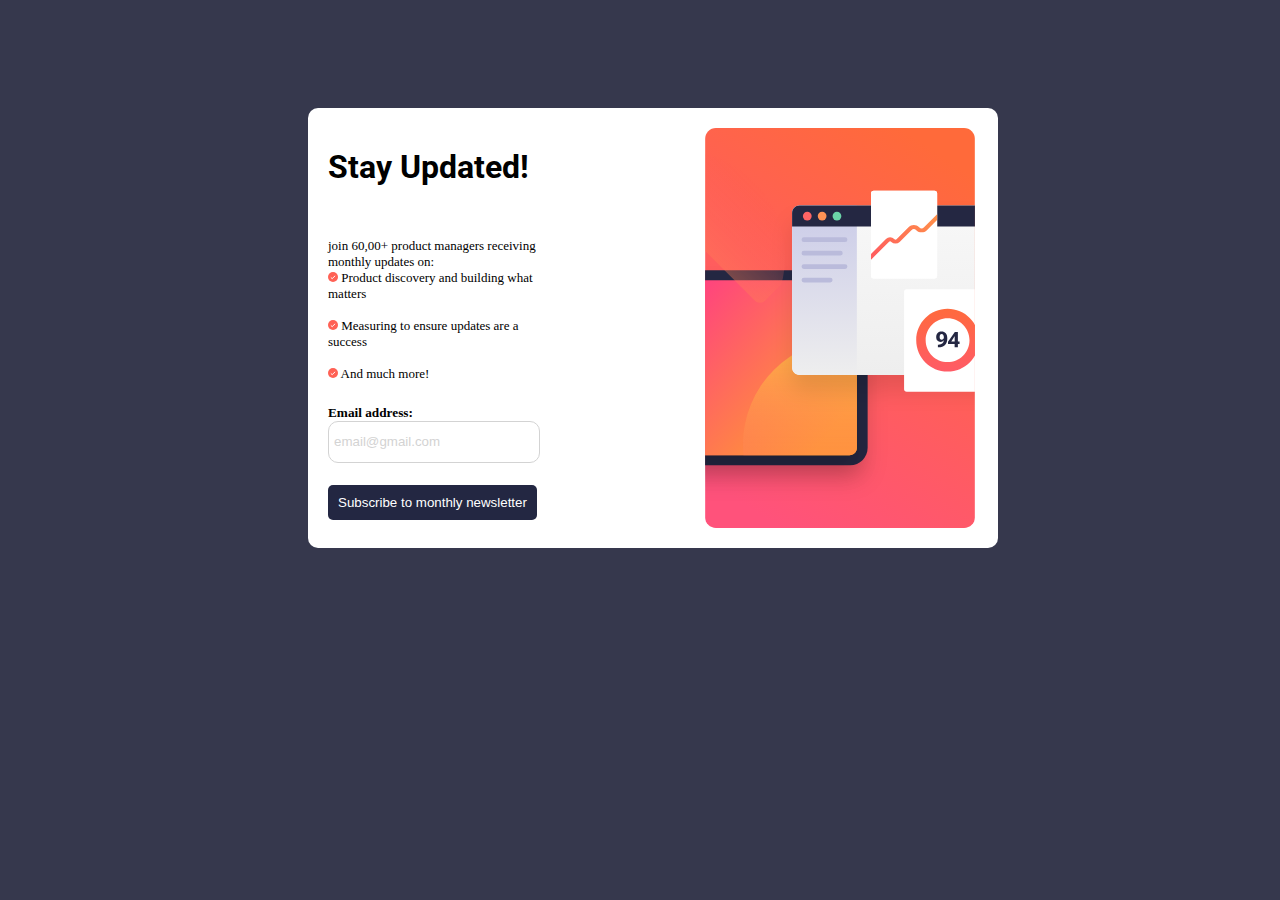
<file: Index.html>
<!DOCTYPE html>
<html lang="en">
<head>
    <meta charset="UTF-8">
    <meta name="viewport" content="width=device-width, initial-scale=1.0">
    <title>Document</title>
    <link rel="stylesheet" href="./style.css">
    <link rel="preconnect" href="https://fonts.googleapis.com">
    <link rel="preconnect" href="https://fonts.gstatic.com" crossorigin>
    <link href="https://fonts.googleapis.com/css2?family=Roboto:wght@400;700&display=swap" rel="stylesheet">
</head>
<body class="bdy">
    <div id="d1" class="d1">
        
        <div class="d2">
            <div><img class="mobile" src="./RES/images/illustration-sign-up-mobile.svg" alt=""></div>
            <h1>Stay Updated!</h1>
            <br>
            <p>join 60,00+ product managers receiving monthly updates on:<br>   
               <img class="img" src="./RES/images/icon-list.svg"> Product discovery and building what matters<br>
              <br> <img class="img" src="./RES/images/icon-list.svg"> Measuring to ensure updates are a success<br>
              <br> <img class="img" src="./RES/images/icon-list.svg">  And much more!<br>
            </p>
            <h5>Email address:
            <input value="email@gmail.com" class="email" type="email"></h5>
            <button class="button" onclick="Thankyou()"> Subscribe to monthly newsletter</button>
        </div>
        <div class="d3">
            <img class="img2" src="./RES/images/illustration-sign-up-desktop.svg">
        </div>
     </div>
        <div id="thankyou" class="thankyou">
            <img class="img3" src="./RES/images/icon-success.svg"> 

           <h1 class="h1"> Thanks for subscribing!</h1>
           <p class="p2"> A confirmation email has been sent to
            <br> ash@loremcompany.com. Please open it and click 
            <br>the button inside to confirm your subscription.
           </p>
            <button onclick="btn2()" class="btn2">Dismiss message</button>
        </div>

      <script src="./index.js"></script>
</body>
</html>
</file>
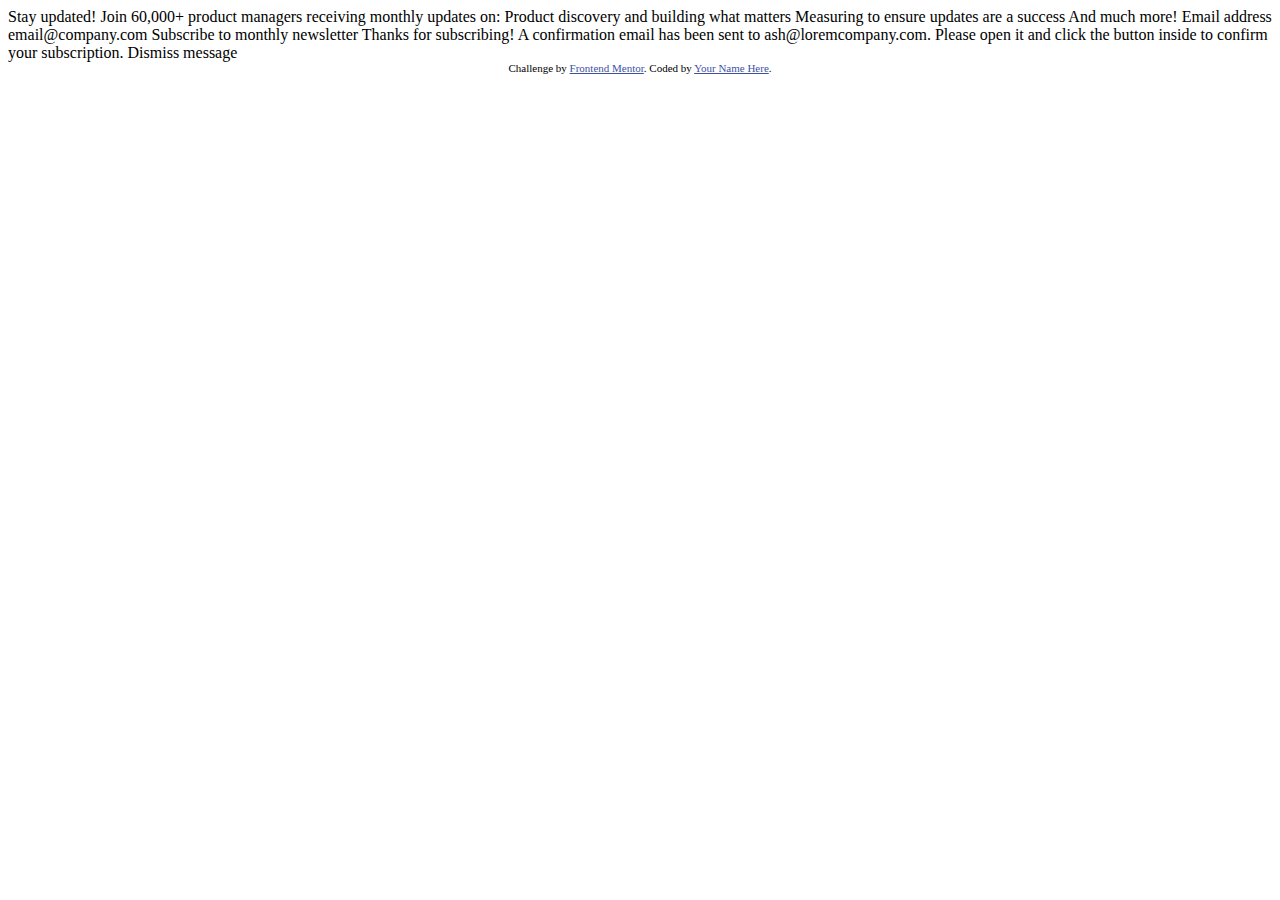
<file: newsletter-sign-up-with-success-message-main/index.html>
<!DOCTYPE html>
<html lang="en">
<head>
  <meta charset="UTF-8">
  <meta name="viewport" content="width=device-width, initial-scale=1.0"> <!-- displays site properly based on user's device -->

  <link rel="icon" type="image/png" sizes="32x32" href="./assets/images/favicon-32x32.png">
  
  <title>Frontend Mentor | Newsletter sign-up form with success message</title>

  <!-- Feel free to remove these styles or customise in your own stylesheet 👍 -->
  <style>
    .attribution { font-size: 11px; text-align: center; }
    .attribution a { color: hsl(228, 45%, 44%); }
  </style>
</head>
<body>

  <!-- Sign-up form start -->

  Stay updated!

  Join 60,000+ product managers receiving monthly updates on:

  Product discovery and building what matters
  Measuring to ensure updates are a success
  And much more!

  Email address
  email@company.com

  Subscribe to monthly newsletter

  <!-- Sign-up form end -->

  <!-- Success message start -->

  Thanks for subscribing!

  A confirmation email has been sent to ash@loremcompany.com. 
  Please open it and click the button inside to confirm your subscription.

  Dismiss message

  <!-- Success message end -->
  
  <div class="attribution">
    Challenge by <a href="https://www.frontendmentor.io?ref=challenge" target="_blank">Frontend Mentor</a>. 
    Coded by <a href="#">Your Name Here</a>.
  </div>
</body>
</html>
</file>
<file: style.css>
.d1 {
    padding: 20px;
    background-color:white;
    width: 650px;
    height: 400px;
    margin-left: 300px;
    margin-top: 100px;
    display: flex;
    border-radius: 10px;
}


.mobile{
    display: none;
}

.email {
    background-color: transparent;
    width: 200px;
    height: 30px;
    border-radius: 10px;
    border: 1px solid lightgray;
    padding: 5px;
    color: lightgray;
    cursor: pointer;
}

.button {
    color: white;
    background-color:rgb(35, 39, 66);
    cursor: pointer;
    border-radius: 5px;
    padding: 10px;
    border: 1px;
}
.button:hover {
    color: white;
    background-image: linear-gradient(to right, #ff6740 10%, #ff5478 90%);
    cursor: pointer;
    border-radius: 5px;
    padding: 10px;
    border: 1px;
}

.img {
    width: 10px;
    height: 10px;
}

h1 {
    font-family: 'Roboto', sans-serif;
    font-size: xx-large;
    margin-top: 20px;
}

.img2 {
width: 600px;
height: 400px;
border-bottom-left-radius: 20px;
border-bottom-right-radius: 20px;
border-top-right-radius: 1px;
}

.bdy {
    background-color: rgb(54, 56, 77);
    display: flex;
}
p{
    font-size: small;
}
.thankyou {
    background-color: white;
    width: 400px;
    height: 300px;
    display: none;
    border-radius: 20px;
    margin-left: 400px;
    margin-top: 200px;
    padding: 20px;
}

.btn2 {
    background-color:rgb(35, 39, 66);
    width: 300px;
    border-radius: 5px;
    padding: 15px;
    margin-left: 45px;
    color: white;
    cursor: pointer;
}

.btn2:hover {
    background-image:linear-gradient(to left, #ff6740 10%, #ff5478 90%);
    width: 300px;
    border-radius: 5px;
    padding: 15px;
    margin-left: 45px;
    color: white;
}
.h1 {
    color: rgb(40, 44, 71);
    margin-left: 50px;
font-family: Arial, Helvetica, sans-serif;
font-size: xx-large;
}

.p2 {
    margin-left: 50px;
    margin-top: 20px;
    font-size: small;
}

.img3 {
    width: 40px;
    height: 40px;
    margin-left: 40px;
    margin-top: 20px;
}

/* .thankyou {

} */

@media screen and (max-width: 376px) {
    .d1 {
        padding: 20px;
        background-color:white;
        width: 195px;
        height: 600px;
        border-radius: 10px;
    }

    
    .email {
        background-color: transparent;
        width: 180px;
        height: 30px;
        border-radius: 10px;
        border: 1px solid lightgray;
        padding: 5px;
        color: lightgray;
        cursor: pointer;
        
    }
    
    .button{
        color: white;
        background-color:rgb(35, 39, 66);
        cursor: pointer;
        border-radius: 5px;
        padding: 10px;
        border: 1px;
    }

    h1 {
        font-family: 'Roboto', sans-serif;
        font-size: xx-large;
        margin-top: 20px;
    }

    .img2 {
        width: 600px;
        height: 400px;
        border-bottom-left-radius: 20px;
        border-bottom-right-radius: 20px;
        border-top-right-radius: 1px;
        display: none;
        }

        .mobile{
            display: flex;
            width: 200px;
        }
        .thankyou {
            background-color: white;
            width: 400px;
            height: 300px;
            display: none;
            border-radius: 20px;
            margin-left: 0px;
            margin-top: 90px;
            padding: 20px;
        }

    /*.bdy {
        background-color: rgb(54, 56, 77);
        flex-direction: column;
    }
    .d3 {
        margin-bottom: 300px;
        margin-right: 100px;

    }*/
  }
</file>
